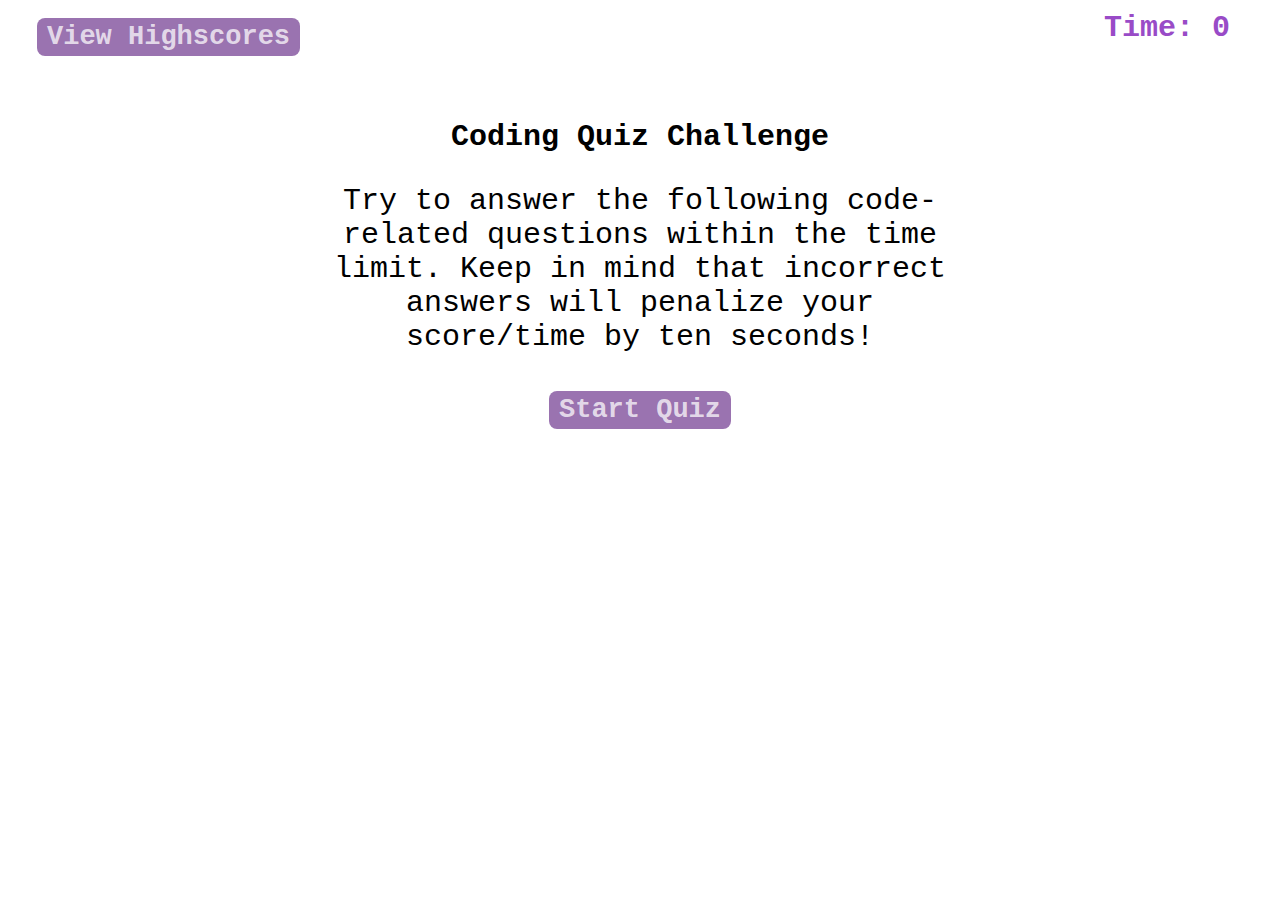
<file: index.html>
<!DOCTYPE html>
<html lang="en">
  <head>
    <meta charset="UTF-8" />
    <meta name="viewport" content="width=device-width, initial-scale=1.0" />
    <meta http-equiv="X-UA-Compatible" content="ie=edge" />

    <title>Code Quiz</title>

    <!-- link stylesheet -->
    <link rel="stylesheet" href="assets\css\styles.css">
  </head>

   <body>

    <body>
        <!-- navbar with highscore link and timer -->
        <div class="nav-container">
            <span id="highscores"> 
                <a href="highscores.html"><button>View Highscores</button></a>
            
            </span>
            <div class="timer">Time: <span id="time">0</span></div>
        </div>

        <div class="wrapper">
            <div id="start-screen" class="startQuizButton">
                
              <h1>Coding Quiz Challenge</h1>
              <p>
                Try to answer the following code-related questions within the time
                limit. Keep in mind that incorrect answers will penalize your
                score/time by ten seconds!
              </p>
              <!-- start -->
              <button id="startQuizButton">Start Quiz</button>
              
            </div>
                <!-- questions hidden until quiz starts -->
            <div id="questions" class="hide">
              <h2 id="question-title"></h2>
              <div id="answers" class="answer"></div>
            
            </div>
                  <!-- results screen hidden -->
            <div id="results" class="hide">
                <!-- end-screen -->
             <h2>All done!</h2>
              <p>Your final score is <span id="final-score"></span>.</p>
              <p>
                Enter initials: <input type="text" id="initials" max="3" />
                <button id="submit">Submit</button>
              </p>
            </div>
      
            <div id="rightWrong" class="rightWrong hide"></div>
          </div>
            <!-- link js -->
          <script src="assets\js\questions.js"></script>
          <script src="assets\js\quiz.js"></script>

   </body>
</html>
</file>
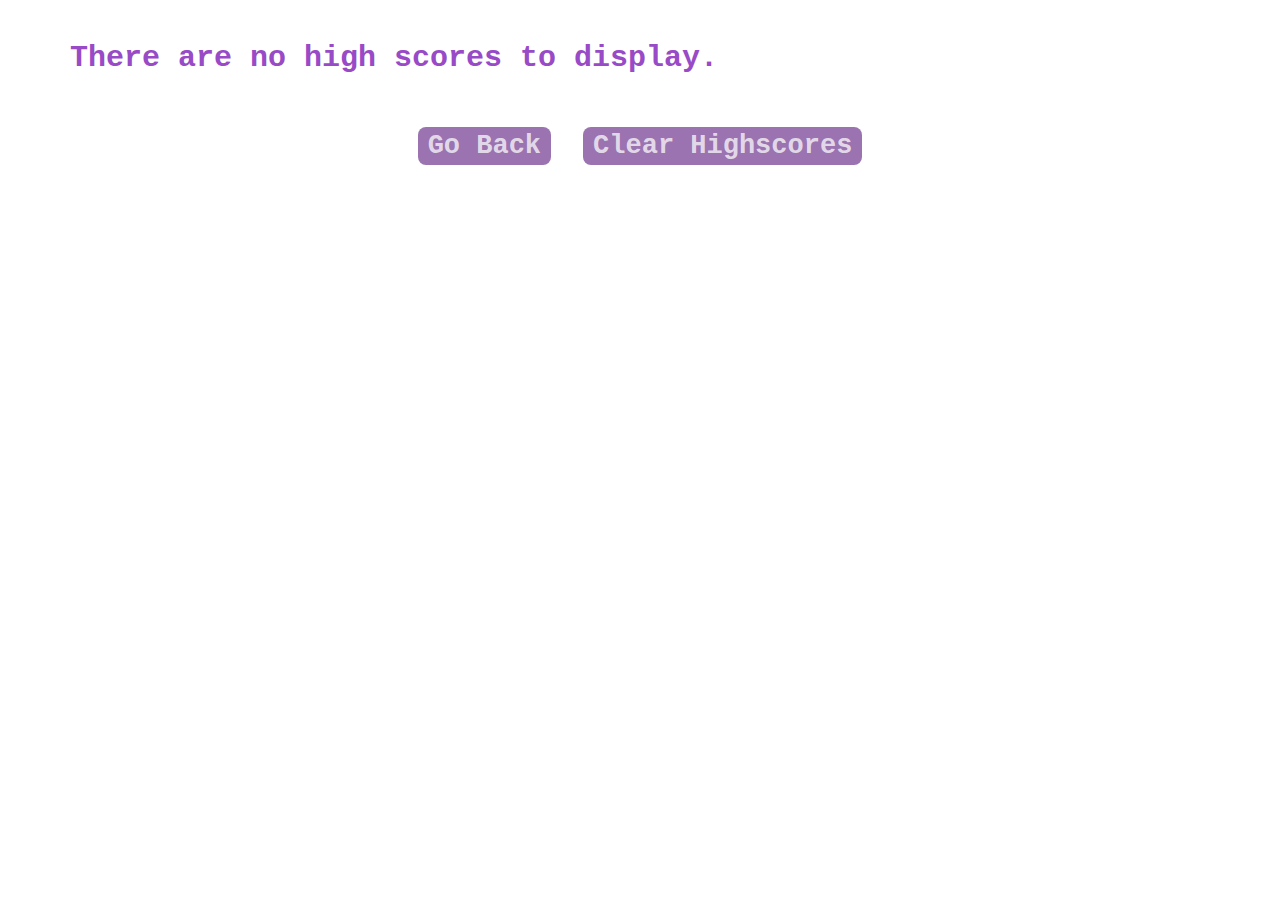
<file: highscores.html>
<!DOCTYPE html>
<html lang="en">
  <head>
    <meta charset="UTF-8" />
    <meta name="viewport" content="width=device-width, initial-scale=1.0" />
    <meta http-equiv="X-UA-Compatible" content="ie=edge" />

    <title>Highscores</title>
    <!-- link stylesheet -->
    <link rel="stylesheet" href="assets\css\styles.css" />
  </head>

  <body>
    <div class="wrapper">
      
      <!-- lists highscores -->
      <ol id="highscores"></ol>
        <!-- goes back to main page -->
      <a href="index.html"><button>Go Back</button></a>
      <button id="clear">Clear Highscores</button>
    </div>
    <!-- links js -->
    <script src="assets\js\highscores.js"></script>
  </body>
</html>
</file>
